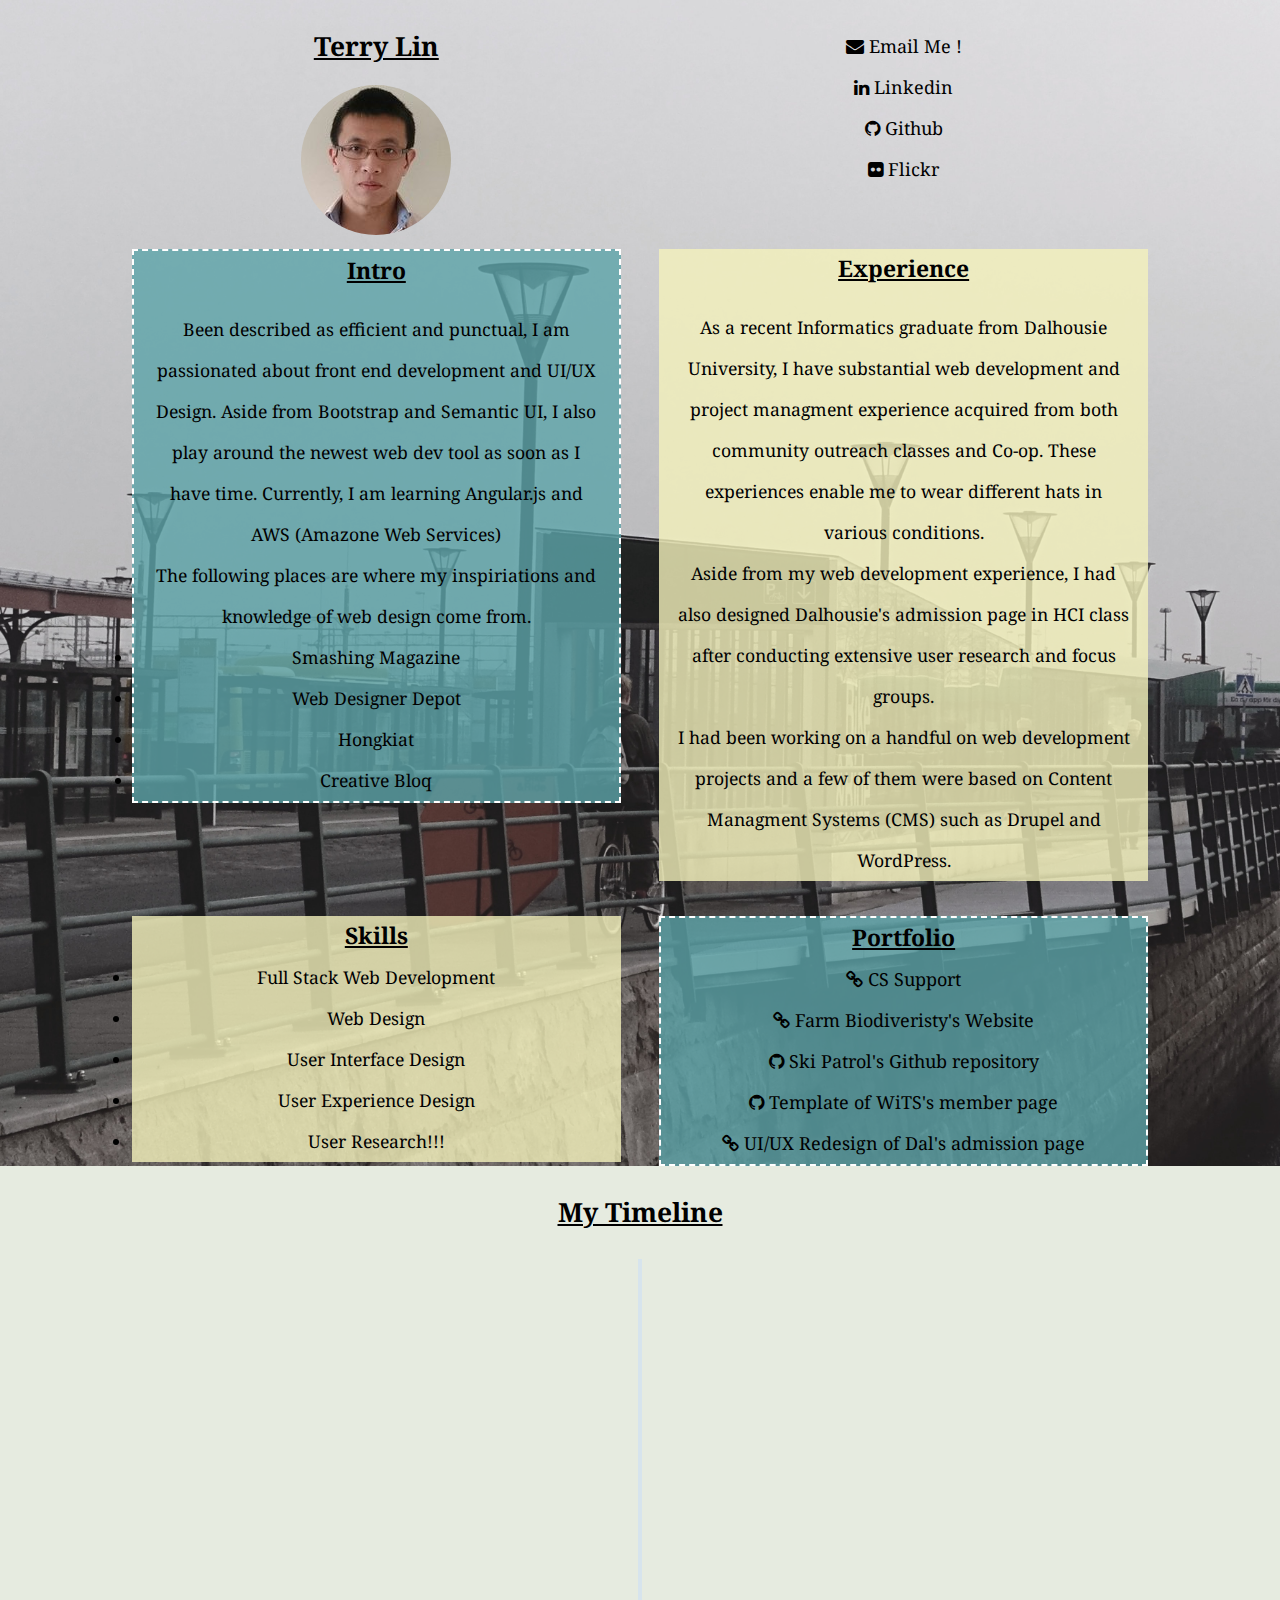
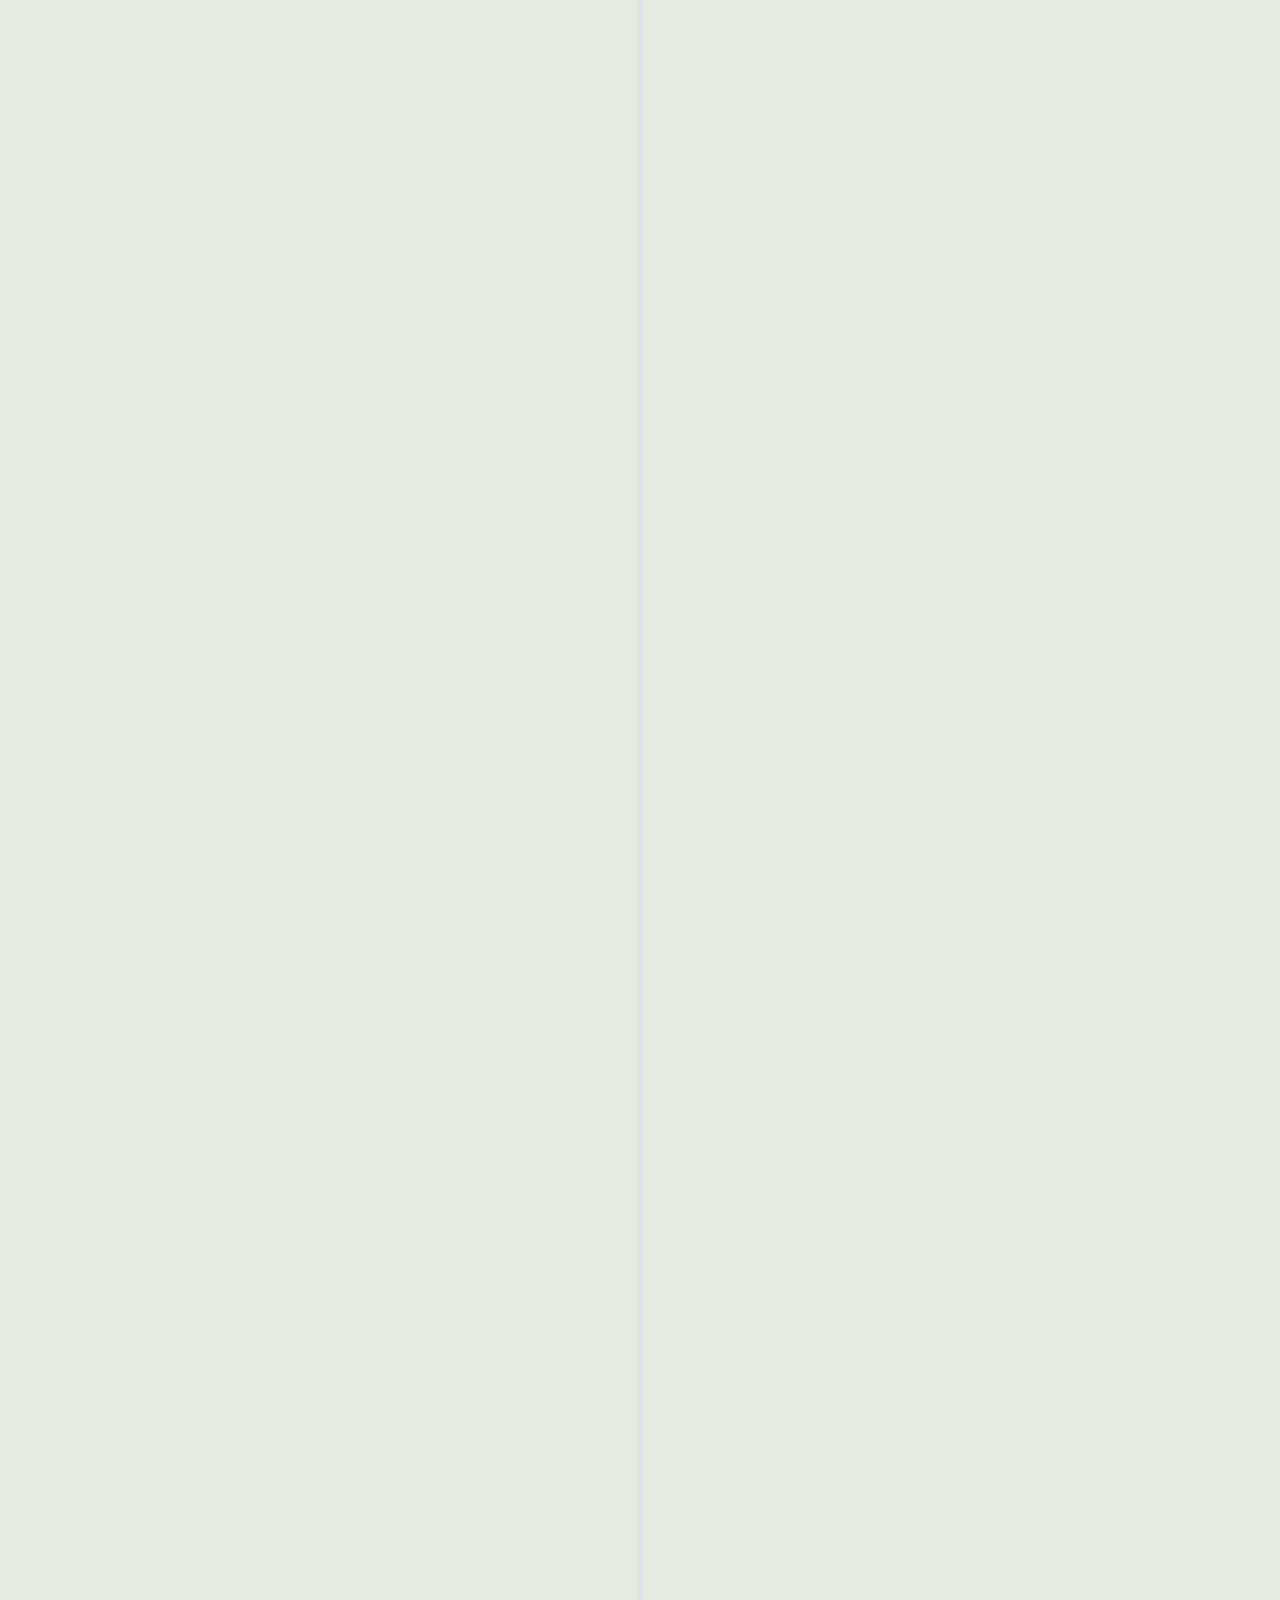
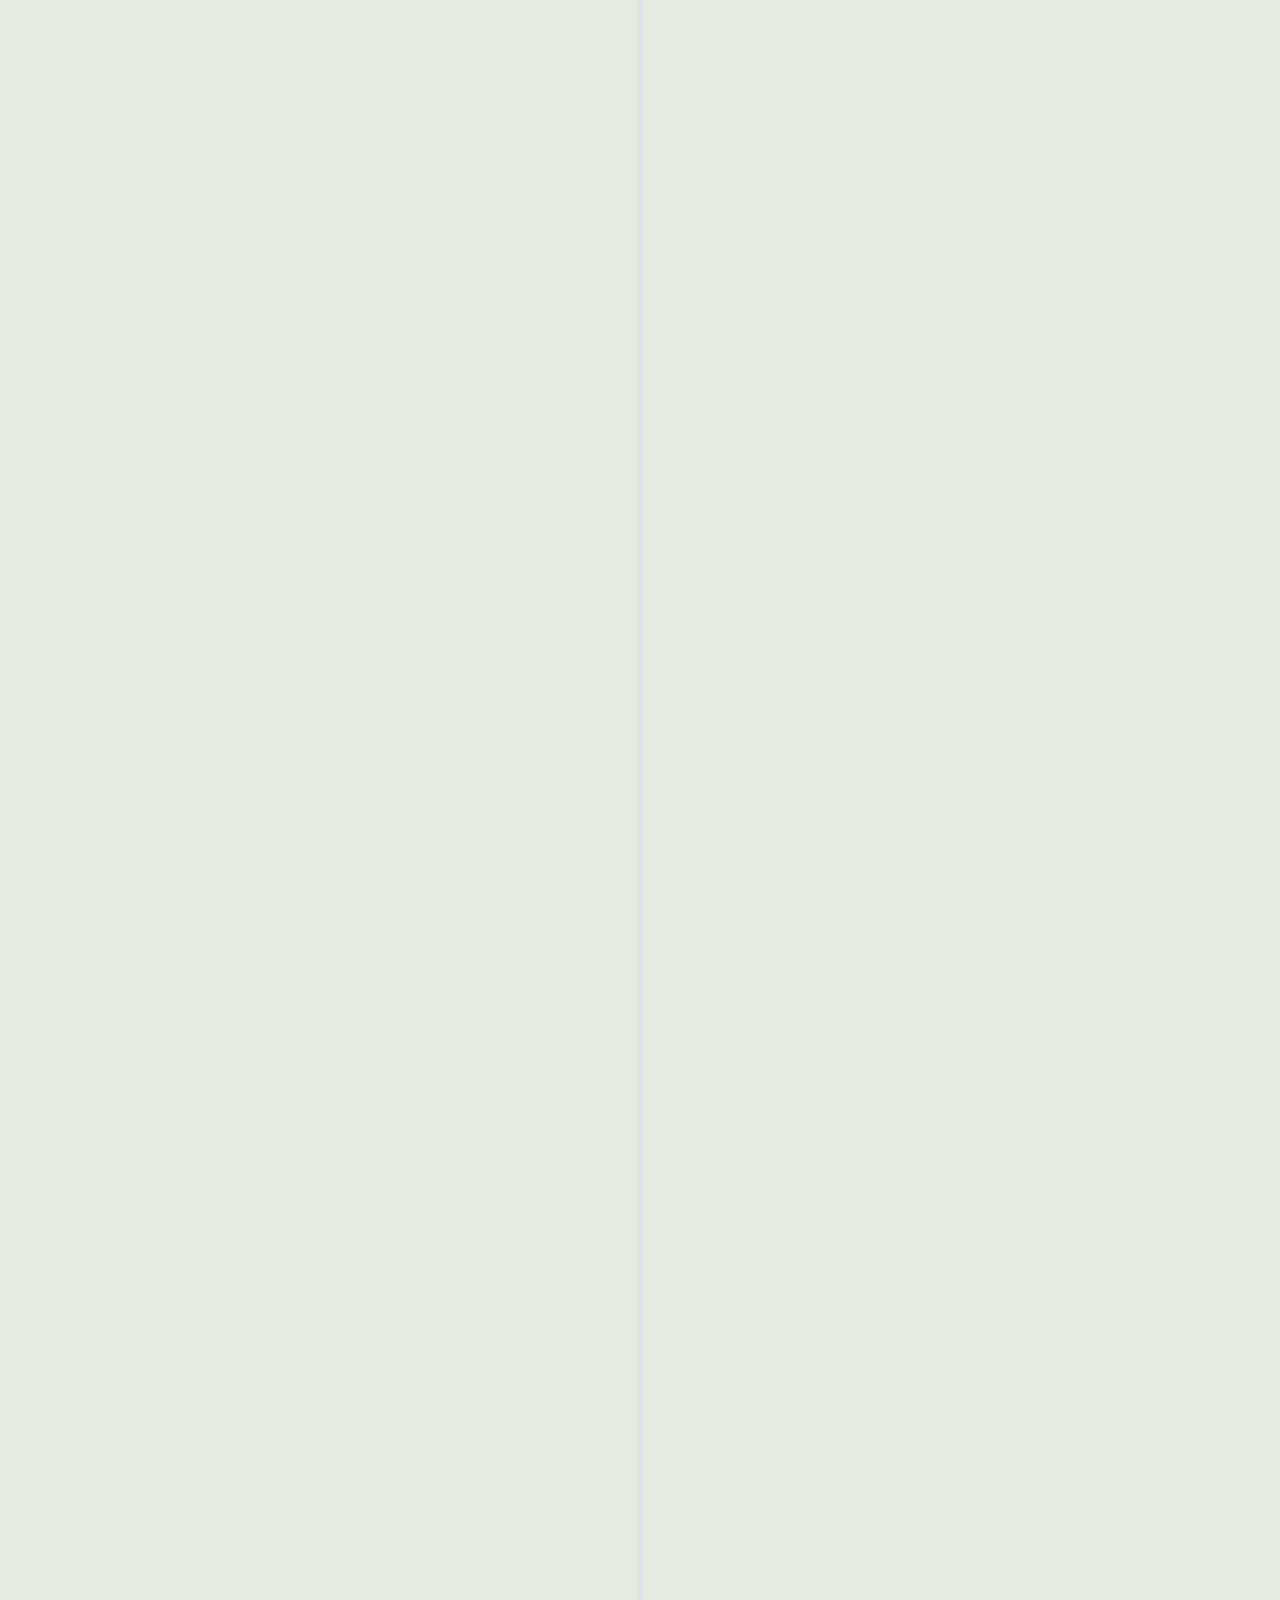
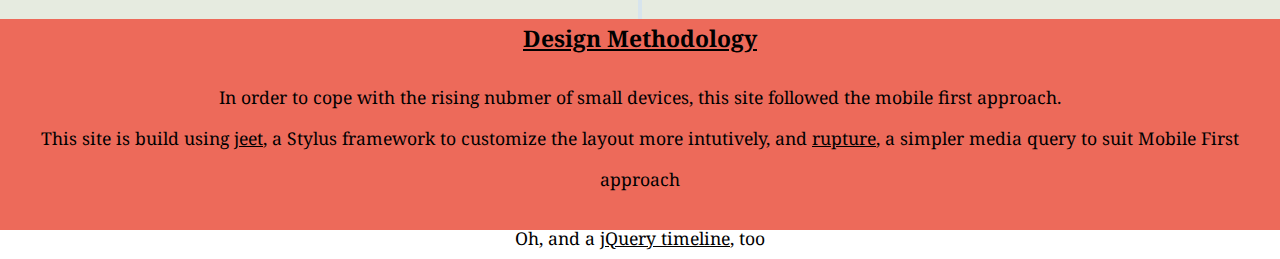
<file: index.html>
<!DOCTYPE html>
<html>
	<head>
		<title>Terry Lin - About Me</title>
		<link rel="stylesheet" href="css/reset.css"> <!--CSS reset -->
		<link href='http://fonts.googleapis.com/css?family=Droid+Serif|Open+Sans:400,700' rel='stylesheet' type='text/css'>
		<link rel="stylesheet" href="http://cdnjs.cloudflare.com/ajax/libs/font-awesome/4.4.0/css/font-awesome.min.css">
		<link rel="stylesheet" href="css/style.css"> <!-- Resource style -->
		<link rel="stylesheet" href="css/style1.css">
		<script src="js/modernizr.js"></script> <!-- Modernizr -->

	</head>
	<body>
	
	<div id = "Content">
		<div id = "info">
			<div id = "photo">
				<h2>Terry Lin</h2>
				<img src="img/terry.jpg" alt="Photo"> <!--< https://coolors.co/app/ed6a5a-f4f1bb-9bc1bc-5ca4a9-e6ebe0-->
			</div>
			
			<div id = "links">	
				<li class = "fa fa-envelope" style="font-size:18px;"><a href="mailto:kuantinlin@gmail.com"> Email Me !</a></li><br>
				<li class = "fa fa-linkedin" style="font-size:18px;"><a href="https://ca.linkedin.com/in/terryktlin"> Linkedin</a></li><br>
				<li class = "fa fa-github" style="font-size:18px;"><a href="https://github.com/TerryKLin"> Github</a></li><br>
				<li class = "fa fa-flickr" style="font-size:18px;"><a href="https://www.flickr.com/photos/terryklin/"> Flickr</a></li>
		</div>

		<div id = "wrap">
			<a href = "/" class = "background"></a>
			<div id = "summary">
				<div id = "intro">
					<h2>Intro</h2>
					<p>Been described as efficient and punctual, I am passionated about front end development and UI/UX Design. Aside from Bootstrap and Semantic UI, I also play around the newest web dev tool as soon as I have time. Currently, I am learning Angular.js and AWS (Amazone Web Services)</br>
					The following places are where my inspiriations and knowledge of web design come from.</p>
					
					<li><a href="https://www.smashingmagazine.com">Smashing Magazine</a></li>
					<li><a href="http://www.webdesignerdepot.com">Web Designer Depot</a></li>
					<li><a href="http://www.hongkiat.com/blog/">Hongkiat</a></li>
					<li><a href="http://www.creativebloq.com/">Creative Bloq</a></li>
				</div>
			
				<div id = "exp">
					<h2>Experience</h2>
					<p>As a recent Informatics graduate from Dalhousie University, I have substantial web development and project managment  experience acquired from both community outreach classes and Co-op. These experiences enable me to wear different hats in various conditions.<br>
					Aside from my web development experience, I had also designed Dalhousie's admission page in HCI class after conducting extensive user research and focus groups.<br>
					I had been working on a handful on web development projects and a few of them were based on Content Managment Systems (CMS) such as Drupel and WordPress. 
					</p>
				</div>
			</div>
			
			<div id = showcase>
				<div id = "skills">
					<h2>Skills</h2>
					<li>Full Stack Web Development</li>
					<li>Web Design</li>
					<li>User Interface Design</li>
					<li>User Experience Design</li>
					<li>User Research!!!</li>
				</div>

				<div id = "portfolio">
					<h2>Portfolio</h2>
					<li class = "fa fa-link" style="font-size:18px;"><a href="http://web.cs.dal.ca/~tlin/cs_support/"> CS Support</a></li><br>
					<li class = "fa fa-link" style="font-size:18px;"><a href="http://farmbiodiversity.ca"> Farm Biodiveristy's Website</a></li><br>
					<li class = "fa fa-github" style="font-size:18px;"><a href="https://github.com/TerryKLin/Ski-Patrol"> Ski Patrol's Github repository</a></li><br>
					<li class = "fa fa-github" style="font-size:18px;"><a href="https://github.com/TerryKLin/wits/blob/master/members.php"> Template of WiTS's member page</a></li><br>
					<li class = "fa fa-link" style="font-size:18px;"><a href="http://web.cs.dal.ca/~tlin/CSCI4163/Assignment2.pdf"> UI/UX Redesign of Dal's admission page</a></li><br>
				</div>
			</div>
		</div>
		
		<div id = "Timeline">
			<h1>My Timeline</h1>
			<section id="cd-timeline" class="cd-container">
			<div class="cd-timeline-block">
				<div class="cd-timeline-img cd-picture">
					<img src="img/cd-icon-picture.svg" alt="Picture">
				</div> <!-- cd-timeline-img -->

				<div class="cd-timeline-content">
					<h2>Angular & AWS</h2>
					<p>Catching up the front end development framework and Amazon's deployment solution.</p>
					<li class = "fa fa-github" style="font-size:16px;"><a href="https://github.com/TerryKLin/AngularPractice"> Angular.js (From simple vliadations to a fully functional single page application)</a></li>
					<span class="cd-date">April 2016</span>
				</div> <!-- cd-timeline-content -->
			</div> <!-- cd-timeline-block -->

			<div class="cd-timeline-block">
				<div class="cd-timeline-img cd-location">
					<img src="img/cd-icon-location.svg" alt="Location">
				</div> <!-- cd-timeline-img -->

				<div class="cd-timeline-content">
					<h2>Off to Scandinavia</h2>
					<p>Spent a couple weeks in Northern Europe to catch the winter's tail and experiece the Nordic Culture.</p>
					<li class = "fa fa-flickr" style="font-size:16px;"><a href="https://www.flickr.com/photos/terryklin/"> Photos from the trip (Flickr)</a></li><br>
					<span class="cd-date">Feb 2016</span>
				</div> <!-- cd-timeline-content -->
			</div> <!-- cd-timeline-block -->

			<div class="cd-timeline-block">
				<div class="cd-timeline-img cd-picture">
					<img src="img/cd-icon-picture.svg" alt="Picture">
				</div> <!-- cd-timeline-img -->

				<div class="cd-timeline-content">
					<h2>Waited for final grades, helped previous client troubleshooting domain issues, and planning for Nordic trip</h2>
					<p>University was not official done until January 10, and I also spent some time troubleshooting previous client's WordPress and domain issues until the end of January.</p>
					<p> The planning of European trip took longer than I expected because of the cruise lines and weather. But I figured everthing out at the last day of January!</p>
					<span class="cd-date">January 2016</span>
				</div> <!-- cd-timeline-content -->
			</div> <!-- cd-timeline-block -->

			<div class="cd-timeline-block">
				<div class="cd-timeline-img cd-picture">
					<img src="img/cd-icon-picture.svg" alt="Picture">
				</div> <!-- cd-timeline-img -->

				<div class="cd-timeline-content">
					<h2>Bachelor of Informatics - Done</h2>
					<p>Project : Revamed Biodiversity's WordPress site by customzing the new acquired theme and enhancing their SEO</p>
					<p> Handed off all the project credentials and documentations on the 8th to our client </p> 
					<li class = "fa fa-link" style="font-size:16px;"><a href="http://farmbiodiversity.ca">  Farm Biodiveristy's Website</a></li><br>
					<span class="cd-date">December 2015</span>
				</div> <!-- cd-timeline-content -->
			</div> <!-- cd-timeline-block -->

			<div class="cd-timeline-block">
				<div class="cd-timeline-img cd-picture">
					<img src="img/cd-icon-picture.svg" alt="Picture">
				</div> <!-- cd-timeline-img -->

				<div class="cd-timeline-content">
					<h2>VP of Web Development Society</h2>
					<p>Designed and developed Dalhousie's Women in Technology Society's contact page using Bootstrap 3</p>
					<p>Designed and prototyped Computer Science Society's homepage using Semantic UI</p> 
					<p>Prototyped Computer Science Soceity's help page using HTML5 UP!</p>
					<li class = "fa fa-link" style="font-size:16px;"><a href="http://web.cs.dal.ca/~tlin/cs_support">  CS soceity's help page</a></li><br>
					<span class="cd-date">Aug 2014 - December 2015</span>
				</div> <!-- cd-timeline-content -->
			</div> <!-- cd-timeline-block -->

			<div class="cd-timeline-block">
				<div class="cd-timeline-img cd-picture">
					<img src="img/cd-icon-picture.svg" alt="Picture">
				</div> <!-- cd-timeline-img -->

				<div class="cd-timeline-content">
					<h2>Co-op at Solution Inc. Ltd: </h2>
					<p>Consolidating data from regional servers by building an algorithm to send data in a predefined interval and a central dashboard to monitor the hardware usages from different regional servers</p>
					<span class="cd-date">May to Aug 2015</span>
				</div> <!-- cd-timeline-content -->
			</div> <!-- cd-timeline-block -->

			<div class="cd-timeline-block">
				<div class="cd-timeline-img cd-picture">
					<img src="img/cd-icon-picture.svg" alt="Picture">
				</div> <!-- cd-timeline-img -->

				<div class="cd-timeline-content">
					<h2>Being the Community Outreach Classes's group leader for the first time</h2>
					<p>Prototyped the online incident report system to improve efficiency</p>				
					<li class = "fa fa-github" style="font-size:16px;"><a href="https://github.com/TerryKLin/Ski-Patrol"> Ski Patrol's repository</a></li>
					<p>UI/UX redesign of Dalhousie's admission page in Human Computer Interaction's class</p>				
					<li class = "fa fa-link" style="font-size:16px;"><a href="http://web.cs.dal.ca/~tlin/CSCI4163/Assignment2.pdf"> Proposed redesign and reasons</a></li><br>
					<span class="cd-date">Jan - Apr 2015</span>
				</div> <!-- cd-timeline-content -->
			</div> <!-- cd-timeline-block -->

			<div class="cd-timeline-block">
				<div class="cd-timeline-img cd-picture">
					<img src="img/cd-icon-picture.svg" alt="Picture">
				</div> <!-- cd-timeline-img -->

				<div class="cd-timeline-content">
					<h2>Co-op at Resmed (Umbian Inc.)</h2>
					<p>Built a workflow using SharePoint Designer to along with E-mail notifications to improve the communication and efficiency between departments</p>
					<p>Standardize the API documentations to eliminate confusions between technical writers and customers</p>
					<span class="cd-date">Sep - Dec 2014</span>
				</div> <!-- cd-timeline-content -->
			</div> <!-- cd-timeline-block -->

			<div class="cd-timeline-block">
				<div class="cd-timeline-img cd-picture">
					<img src="img/cd-icon-picture.svg" alt="Picture">
				</div> <!-- cd-timeline-img -->

				<div class="cd-timeline-content">
					<h2>Built a low fidelity prototype on a new iPhone's security login in Usable Security Class</h2>
					<p>Conducted user research on the current smartphones' security logins and weakness within the class and proposed a new one based on results gathered</p>
					
					<span class="cd-date">May - Aug 2014</span>
				</div> <!-- cd-timeline-content -->
			</div> <!-- cd-timeline-block -->
			
			<div class="cd-timeline-block">
				<div class="cd-timeline-img cd-picture">
					<img src="img/cd-icon-picture.svg" alt="Picture">
				</div> <!-- cd-timeline-img -->

				<div class="cd-timeline-content">
					<h2>Co-op at Resmed (Umbian Inc.)</h2>
					<p>Queried data using SSMS to assit on generating customized managers' reports</p>
					<p>Performed QA analysis by testing prototypes on major browers to ensure quality of the product meets company standards</p>
					<span class="cd-date">Jan - May 2014</span>
				</div> <!-- cd-timeline-content -->
			</div> <!-- cd-timeline-block -->

		</div>
		
	<script src="http://ajax.googleapis.com/ajax/libs/jquery/1.11.0/jquery.min.js"></script>
	<script src="js/main.js"></script> <!-- Resource jQuery -->
				

			<div id = "design"> 
				<h2>Design Methodology</h2>
				<p>In order to cope with the rising nubmer of small devices, this site followed the mobile first approach.</p>
				This site is build using <a href="http://www.jeet.gs"> jeet</a>, a Stylus framework to customize the layout more intutively, and <a href="https://github.com/jenius/rupture"> rupture</a>, a simpler media query to suit Mobile First approach</p>
				<p>Oh, and a <a href="https://codyhouse.co/gem/vertical-timeline/">jQuery timeline</a>, too</p>
			</div>
	</div>
	</body>
</html>
</file>
<file: css/style.css>
/* -------------------------------- 

Primary style

-------------------------------- */
/*html * {
  -webkit-font-smoothing: antialiased;
  -moz-osx-font-smoothing: grayscale;
}*/

*, *:after, *:before {
  -webkit-box-sizing: border-box;
  -moz-box-sizing: border-box;
  box-sizing: border-box;
}

#Content {
  font-size: 100%;
  font-family: "Droid Serif", serif;
  color: #000;
  background-color: #e9f0f5;
  text-align: left;
}

#Timeline.p{
  text-align: left;
}

#Timeline h1{
  text-align: center;
  text-decoration: underline;
  font-weight: bold;
  font-size: 1.5em;
  margin-top: 1em;
  margin-bottom: 1em;
}

a{
  color: black;
  font-size: 100%;
  text-decoration: none;
  font-family: "Droid Serif", sans-serif;
}

img 
  max-width: 100%;
}

h1, h2 {
  font-family: "Open Sans", sans-serif;
  font-size:2em;
  font-weight: bold;
}

/* -------------------------------- 

Modules - reusable parts of our design

-------------------------------- */
.cd-container {
  /* this class is used to give a max-width to the element it is applied to, and center it horizontally when it reaches that max-width */
  width: 90%;
  max-width: 1170px;
  margin: 0 auto;
}
.cd-container::after {
  /* clearfix */
  content: '';
  display: table;
  clear: both;
}

/* -------------------------------- 

Main components 

-------------------------------- */
header {
  height: 200px;
  line-height: 200px;
  text-align: center;
  background: #303e49;
}
header h1 {
  color: white;
  font-size: 2rem;
  font-size: 1.125rem;
}
@media only screen and (min-width: 1170px) {
  header {
    height: 300px;
    line-height: 300px;
  }
  header h1 {
    font-size: 24px;
    font-size: 2rem;
  }
}

#cd-timeline {
  position: relative;
  padding: 0.5em 0;
  /*margin-top: 0.5em;
  margin-bottom: 0.5em;*/
}
#cd-timeline::before {
  /* this is the vertical line */
  content: '';
  position: absolute;
  top: 0;
  left: 18px;
  height: 100%;
  width: 4px;
  background: #d7e4ed;
}
@media only screen and (min-width: 1170px) {
 /* #cd-timeline {
    margin-top: 3em;
    margin-bottom: 3em;
  }*/
  #cd-timeline::before {
    left: 50%;
    margin-left: -2px;
  }
}

.cd-timeline-block {
  position: relative;
  margin: 2em 0;
}
.cd-timeline-block:after {
  content: "";
  display: table;
  clear: both;
}
.cd-timeline-block:first-child {
  margin-top: 0;
}
.cd-timeline-block:last-child {
  margin-bottom: 0;
}
@media only screen and (min-width: 1170px) {
  .cd-timeline-block {
    margin: 4em 0;
  }
  .cd-timeline-block:first-child {
    margin-top: 0;
  }
  .cd-timeline-block:last-child {
    margin-bottom: 0;
  }
}

.cd-timeline-img {
  position: absolute;
  top: 0;
  left: 0;
  /*width: 40px;
  height: 40px;
  border-radius: 50%;*/
  box-shadow: 0 0 0 4px white, inset 0 2px 0 rgba(0, 0, 0, 0.08), 0 3px 0 4px rgba(0, 0, 0, 0.05);
}
.cd-timeline-img img {
  display: block;
  width: 24px;
  height: 24px;
  position: relative;
  left: 50%;
  top: 50%;
  margin-left: -12px;
  margin-top: -12px;
}
.cd-timeline-img.cd-picture {
  background: #75ce66;
}
.cd-timeline-img.cd-movie {
  background: #c03b44;
}
.cd-timeline-img.cd-location {
  background: #f0ca45;
}
@media only screen and (min-width: 1170px) {
  .cd-timeline-img {
    width: 60px;
    height: 60px;
    left: 50%;
    margin-left: -30px;
    /* Force Hardware Acceleration in WebKit */
    -webkit-transform: translateZ(0);
    -webkit-backface-visibility: hidden;
  }
  .cssanimations .cd-timeline-img.is-hidden {
    visibility: hidden;
  }
  .cssanimations .cd-timeline-img.bounce-in {
    visibility: visible;
    -webkit-animation: cd-bounce-1 0.6s;
    -moz-animation: cd-bounce-1 0.6s;
    animation: cd-bounce-1 0.6s;
  }
}

@-webkit-keyframes cd-bounce-1 {
  0% {
    opacity: 0;
    -webkit-transform: scale(0.5);
  }

  60% {
    opacity: 1;
    -webkit-transform: scale(1.2);
  }

  100% {
    -webkit-transform: scale(1);
  }
}
@-moz-keyframes cd-bounce-1 {
  0% {
    opacity: 0;
    -moz-transform: scale(0.5);
  }

  60% {
    opacity: 1;
    -moz-transform: scale(1.2);
  }

  100% {
    -moz-transform: scale(1);
  }
}
@keyframes cd-bounce-1 {
  0% {
    opacity: 0;
    -webkit-transform: scale(0.5);
    -moz-transform: scale(0.5);
    -ms-transform: scale(0.5);
    -o-transform: scale(0.5);
    transform: scale(0.5);
  }

  60% {
    opacity: 1;
    -webkit-transform: scale(1.2);
    -moz-transform: scale(1.2);
    -ms-transform: scale(1.2);
    -o-transform: scale(1.2);
    transform: scale(1.2);
  }

  100% {
    -webkit-transform: scale(1);
    -moz-transform: scale(1);
    -ms-transform: scale(1);
    -o-transform: scale(1);
    transform: scale(1);
  }
}
.cd-timeline-content {
  position: relative;
  margin-left: 60px;
  background: white;
  border-radius: 0.25em;
  padding: 1em;
  box-shadow: 0 3px 0 #d7e4ed;
}
.cd-timeline-content:after {
  content: "";
  display: table;
  clear: both;
}
.cd-timeline-content h2 {
  color: #303e49;
}
.cd-timeline-content p, .cd-timeline-content .cd-read-more, .cd-timeline-content .cd-date {
  font-size: 13px;
  font-size: 0.8125rem;
}
.cd-timeline-content .cd-read-more, .cd-timeline-content .cd-date {
  display: inline-block;
}
.cd-timeline-content p {
  margin: 1em 0;
  line-height: 1.6;
}
.cd-timeline-content .cd-read-more {
  float: right;
  padding: .8em 1em;
  background: #acb7c0;
  color: white;
  border-radius: 0.25em;
}
.no-touch .cd-timeline-content .cd-read-more:hover {
  background-color: #bac4cb;
}
.cd-timeline-content .cd-date {
  float: left;
  padding: .8em 0;
  opacity: .7;
}
.cd-timeline-content::before {
  content: '';
  position: absolute;
  top: 16px;
  right: 100%;
  height: 0;
  width: 0;
  border: 7px solid transparent;
  border-right: 7px solid white;
}
@media only screen and (min-width: 768px) {
  .cd-timeline-content h2 {
    font-size: 20px;
    font-size: 1.25rem;
  }
  .cd-timeline-content p {
    font-size: 16px;
    font-size: 1rem;
  }
  .cd-timeline-content .cd-read-more, .cd-timeline-content .cd-date {
    font-size: 14px;
    font-size: 0.875rem;
  }
}
@media only screen and (min-width: 1170px) {
  .cd-timeline-content {
    margin-left: 0;
    padding: 1.6em;
    width: 45%;
  }
  .cd-timeline-content::before {
    top: 24px;
    left: 100%;
    border-color: transparent;
    border-left-color: white;
  }
  .cd-timeline-content .cd-read-more {
    float: left;
  }
  .cd-timeline-content .cd-date {
    position: absolute;
    width: 100%;
    left: 122%;
    top: 6px;
    font-size: 16px;
    font-size: 1rem;
  }
  .cd-timeline-block:nth-child(even) .cd-timeline-content {
    float: right;
  }
  .cd-timeline-block:nth-child(even) .cd-timeline-content::before {
    top: 24px;
    left: auto;
    right: 100%;
    border-color: transparent;
    border-right-color: white;
  }
  .cd-timeline-block:nth-child(even) .cd-timeline-content .cd-read-more {
    float: right;
  }
  .cd-timeline-block:nth-child(even) .cd-timeline-content .cd-date {
    left: auto;
    right: 122%;
    text-align: right;
  }
  .cssanimations .cd-timeline-content.is-hidden {
    visibility: hidden;
  }
  .cssanimations .cd-timeline-content.bounce-in {
    visibility: visible;
    -webkit-animation: cd-bounce-2 0.6s;
    -moz-animation: cd-bounce-2 0.6s;
    animation: cd-bounce-2 0.6s;
  }
}

@media only screen and (min-width: 1170px) {
  /* inverse bounce effect on even content blocks */
  .cssanimations .cd-timeline-block:nth-child(even) .cd-timeline-content.bounce-in {
    -webkit-animation: cd-bounce-2-inverse 0.6s;
    -moz-animation: cd-bounce-2-inverse 0.6s;
    animation: cd-bounce-2-inverse 0.6s;
  }
}
@-webkit-keyframes cd-bounce-2 {
  0% {
    opacity: 0;
    -webkit-transform: translateX(-100px);
  }

  60% {
    opacity: 1;
    -webkit-transform: translateX(20px);
  }

  100% {
    -webkit-transform: translateX(0);
  }
}
@-moz-keyframes cd-bounce-2 {
  0% {
    opacity: 0;
    -moz-transform: translateX(-100px);
  }

  60% {
    opacity: 1;
    -moz-transform: translateX(20px);
  }

  100% {
    -moz-transform: translateX(0);
  }
}
@keyframes cd-bounce-2 {
  0% {
    opacity: 0;
    -webkit-transform: translateX(-100px);
    -moz-transform: translateX(-100px);
    -ms-transform: translateX(-100px);
    -o-transform: translateX(-100px);
    transform: translateX(-100px);
  }

  60% {
    opacity: 1;
    -webkit-transform: translateX(20px);
    -moz-transform: translateX(20px);
    -ms-transform: translateX(20px);
    -o-transform: translateX(20px);
    transform: translateX(20px);
  }

  100% {
    -webkit-transform: translateX(0);
    -moz-transform: translateX(0);
    -ms-transform: translateX(0);
    -o-transform: translateX(0);
    transform: translateX(0);
  }
}
@-webkit-keyframes cd-bounce-2-inverse {
  0% {
    opacity: 0;
    -webkit-transform: translateX(100px);
  }

  60% {
    opacity: 1;
    -webkit-transform: translateX(-20px);
  }

  100% {
    -webkit-transform: translateX(0);
  }
}
@-moz-keyframes cd-bounce-2-inverse {
  0% {
    opacity: 0;
    -moz-transform: translateX(100px);
  }

  60% {
    opacity: 1;
    -moz-transform: translateX(-20px);
  }

  100% {
    -moz-transform: translateX(0);
  }
}
@keyframes cd-bounce-2-inverse {
  0% {
    opacity: 0;
    -webkit-transform: translateX(100px);
    -moz-transform: translateX(100px);
    -ms-transform: translateX(100px);
    -o-transform: translateX(100px);
    transform: translateX(100px);
  }

  60% {
    opacity: 1;
    -webkit-transform: translateX(-20px);
    -moz-transform: translateX(-20px);
    -ms-transform: translateX(-20px);
    -o-transform: translateX(-20px);
    transform: translateX(-20px);
  }

  100% {
    -webkit-transform: translateX(0);
    -moz-transform: translateX(0);
    -ms-transform: translateX(0);
    -o-transform: translateX(0);
    transform: translateX(0);
  }
}
</file>
<file: css/style1.css>
body {
  font-size: 1.1rem;
  line-height: 2.56rem;
  max-width: 90em;
}
body div p {
  margin: 1em 1em 0em 1em;
}
#info {
  background: #e6ebe0;
}
#photo {
  text-align: center;
  display: block;
  clear: both;
  float: none;
  width: 100%;
  margin-left: auto;
  margin-right: auto;
}
#photo:first-child {
  margin-left: auto;
}
#photo:last-child {
  margin-right: auto;
}
@media only screen and (min-width: 65em) {
  #photo {
    *zoom: 1;
    float: left;
    clear: none;
    text-align: inherit;
    width: 38.2%;
    margin-left: 0%;
    margin-right: 3%;
    position: relative;
    left: 10.3%;
    text-align: center;
  }
  #photo:before,
  #photo:after {
    content: '';
    display: table;
  }
  #photo:after {
    clear: both;
  }
  #photo:last-child {
    margin-right: 0%;
  }
  #photo h2 {
    margin-top: 1em;
    text-align: center;
    text-decoration: underline;
    font-size: 1.5em;
    font-weight: bold;
  }
}
img {
  border-radius: 50%;
  text-align: center;
}
@media only screen and (min-width: 65em) {
  img {
    margin-top: 1em;
    border-radius: 50%;
  }
}
#links {
  text-align: center;
  display: block;
  clear: both;
  float: none;
  width: 100%;
  margin-left: auto;
  margin-right: auto;
}
#links:first-child {
  margin-left: auto;
}
#links:last-child {
  margin-right: auto;
}
@media only screen and (min-width: 65em) {
  #links {
    margin-top: 1.5em;
    *zoom: 1;
    float: left;
    clear: none;
    text-align: inherit;
    width: 38.2%;
    margin-left: 0%;
    margin-right: 3%;
    position: relative;
    left: 10.3%;
    text-align: center;
  }
  #links:before,
  #links:after {
    content: '';
    display: table;
  }
  #links:after {
    clear: both;
  }
  #links:last-child {
    margin-right: 0%;
  }
}
#wrap h2 {
  text-align: center;
  text-decoration: underline;
  font-weight: bold;
  font-size: 1.3em;
}
@media only screen and (min-width: 65em) {
  #wrap {
    background: url("../img/background.svg") no-repeat;
    background-size: cover;
  }
  #wrap font-size 1.1rem {
    line-height: 2.56rem;
  }
  #wrap font-size 1.1rem div p {
    margin: 1em 1em 0em 1em;
  }
}
#summary {
  *zoom: 1;
  width: auto;
  max-width: 1440px;
  float: none;
  display: block;
  margin-right: auto;
  margin-left: auto;
  padding-left: 0;
  padding-right: 0;
  text-align: center;
  display: block;
  clear: both;
  float: none;
  width: 100%;
  margin-left: auto;
  margin-right: auto;
}
#summary:before,
#summary:after {
  content: '';
  display: table;
}
#summary:after {
  clear: both;
}
#summary:first-child {
  margin-left: auto;
}
#summary:last-child {
  margin-right: auto;
}
#intro {
  text-align: center;
  background: #ed6a5a;
  display: block;
  clear: both;
  float: none;
  width: 100%;
  margin-left: auto;
  margin-right: auto;
}
#intro:first-child {
  margin-left: auto;
}
#intro:last-child {
  margin-right: auto;
}
@media only screen and (min-width: 65em) {
  #intro {
    *zoom: 1;
    float: left;
    clear: none;
    text-align: inherit;
    width: 38.2%;
    margin-left: 0%;
    margin-right: 3%;
    position: relative;
    left: 10.3%;
    background: rgba(92,164,169,0.8);
    border: 2px dashed #fff;
  }
  #intro:before,
  #intro:after {
    content: '';
    display: table;
  }
  #intro:after {
    clear: both;
  }
  #intro:last-child {
    margin-right: 0%;
  }
}
#exp {
  text-align: center;
  background: #f4f1bb;
  display: block;
  clear: both;
  float: none;
  width: 100%;
  margin-left: auto;
  margin-right: auto;
}
#exp:first-child {
  margin-left: auto;
}
#exp:last-child {
  margin-right: auto;
}
@media only screen and (min-width: 65em) {
  #exp {
    *zoom: 1;
    float: left;
    clear: none;
    text-align: inherit;
    width: 38.2%;
    margin-left: 0%;
    margin-right: 3%;
    position: relative;
    left: 10.3%;
    background: rgba(244,241,187,0.8);
  }
  #exp:before,
  #exp:after {
    content: '';
    display: table;
  }
  #exp:after {
    clear: both;
  }
  #exp:last-child {
    margin-right: 0%;
  }
}
#showcase {
  *zoom: 1;
  width: auto;
  max-width: 1440px;
  float: none;
  display: block;
  margin-right: auto;
  margin-left: auto;
  padding-left: 0;
  padding-right: 0;
  text-align: center;
  display: block;
  clear: both;
  float: none;
  width: 100%;
  margin-left: auto;
  margin-right: auto;
}
#showcase:before,
#showcase:after {
  content: '';
  display: table;
}
#showcase:after {
  clear: both;
}
#showcase:first-child {
  margin-left: auto;
}
#showcase:last-child {
  margin-right: auto;
}
#skills {
  background: #9bc1bc;
  text-align: center;
  display: block;
  clear: both;
  float: none;
  width: 100%;
  margin-left: auto;
  margin-right: auto;
}
#skills:first-child {
  margin-left: auto;
}
#skills:last-child {
  margin-right: auto;
}
@media only screen and (min-width: 65em) {
  #skills {
    margin-top: 2em;
    *zoom: 1;
    float: left;
    clear: none;
    text-align: inherit;
    width: 38.2%;
    margin-left: 0%;
    margin-right: 3%;
    position: relative;
    left: 10.3%;
    background: rgba(244,241,187,0.8);
  }
  #skills:before,
  #skills:after {
    content: '';
    display: table;
  }
  #skills:after {
    clear: both;
  }
  #skills:last-child {
    margin-right: 0%;
  }
}
#portfolio {
  text-align: center;
  background: #5ca4a9;
  display: block;
  clear: both;
  float: none;
  width: 100%;
  margin-left: auto;
  margin-right: auto;
}
#portfolio:first-child {
  margin-left: auto;
}
#portfolio:last-child {
  margin-right: auto;
}
@media only screen and (min-width: 65em) {
  #portfolio {
    margin-top: 2em;
    *zoom: 1;
    float: left;
    clear: none;
    text-align: inherit;
    width: 38.2%;
    margin-left: 0%;
    margin-right: 3%;
    position: relative;
    left: 10.3%;
    background: rgba(92,164,169,0.8);
    border: 2px dashed #fff;
  }
  #portfolio:before,
  #portfolio:after {
    content: '';
    display: table;
  }
  #portfolio:after {
    clear: both;
  }
  #portfolio:last-child {
    margin-right: 0%;
  }
}
#design {
  background: #ed6a5a;
  height: 17em;
  *zoom: 1;
  width: auto;
  max-width: 1440px;
  float: none;
  display: block;
  margin-right: auto;
  margin-left: auto;
  padding-left: 0;
  padding-right: 0;
  text-align: center;
  display: block;
  clear: both;
  float: none;
  width: 100%;
  margin-left: auto;
  margin-right: auto;
}
#design:before,
#design:after {
  content: '';
  display: table;
}
#design:after {
  clear: both;
}
#design:first-child {
  margin-left: auto;
}
#design:last-child {
  margin-right: auto;
}
#design h2 {
  text-align: center;
  text-decoration: underline;
  font-weight: bold;
  font-size: 1.3em;
}
#design a {
  text-decoration: underline;
}
@media only screen and (min-width: 65em) {
  #design {
    background: #ed6a5a;
    height: 12em;
  }
}
</file>
